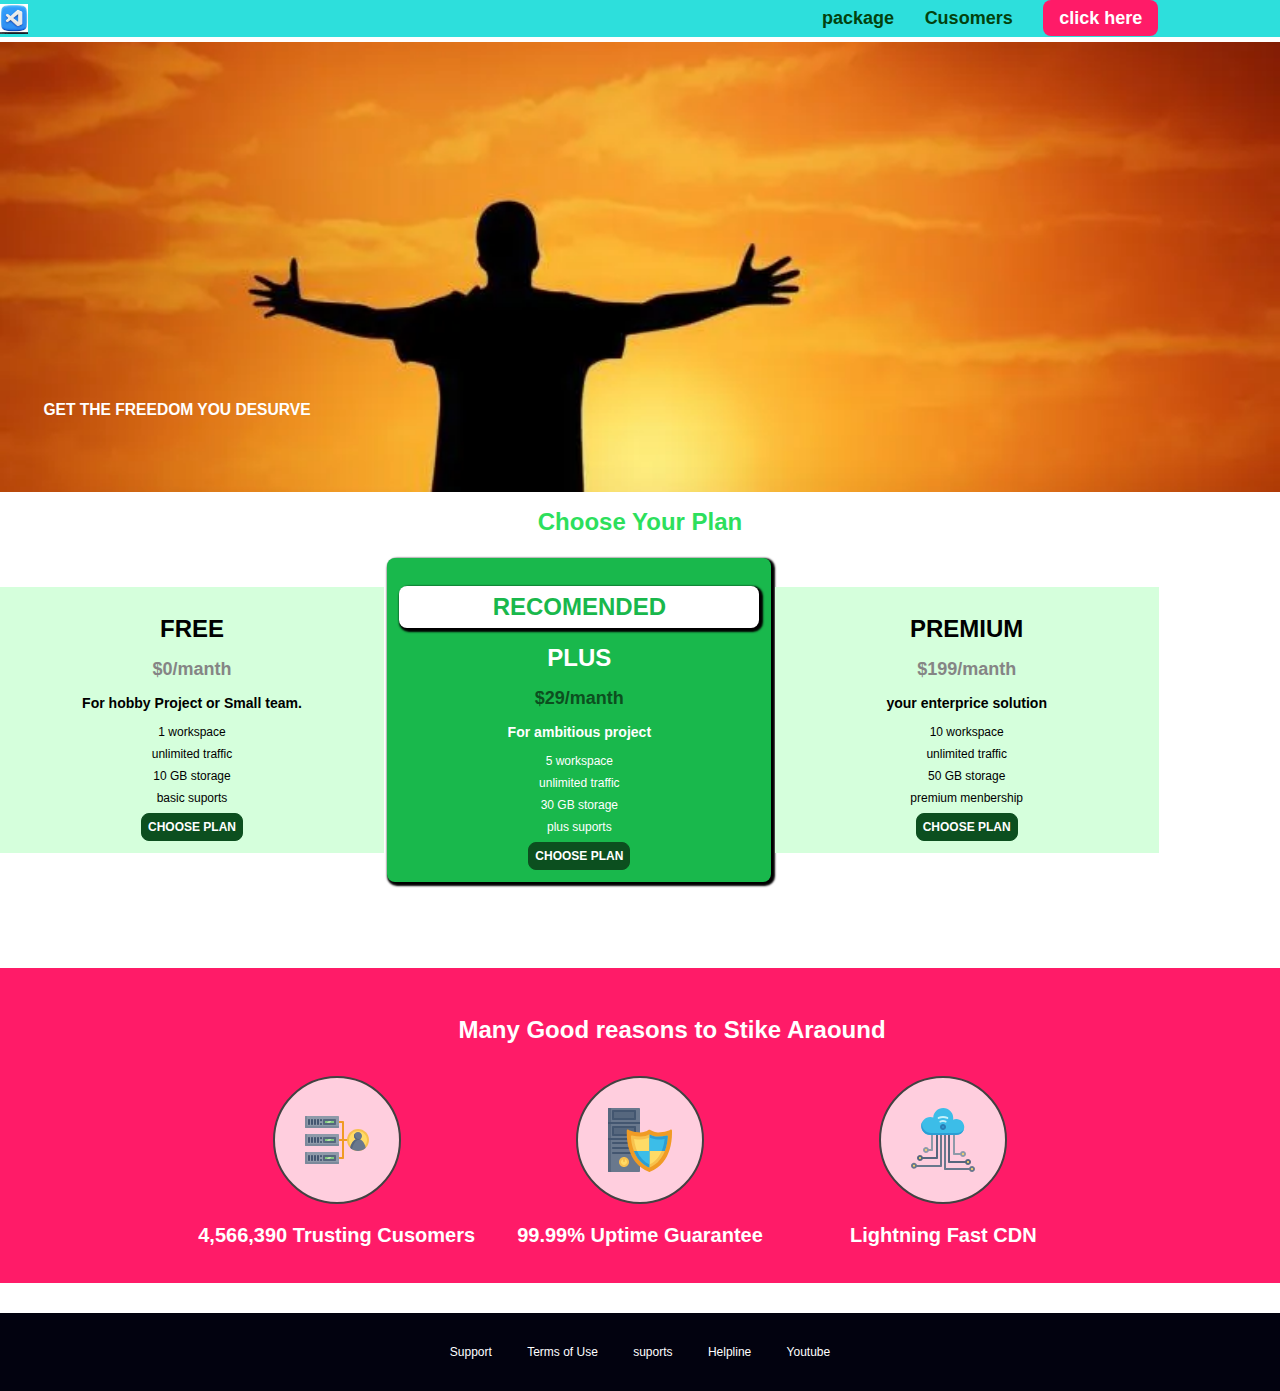
<file: index.html>
<!DOCTYPE html>
<html lang="en">
  <head>
    <meta charset="UTF-8" />
    <meta http-equiv="X-UA-Compatible" content="ie=edge">
    <!--<meta name="viewport" content="width=device-width, initial-scale=1.0" >-->
    <title>New Css file</title>
    <link rel="shortcut icon" href="favicon.ico" type="image/x-icon" />
    <link rel="stylesheet" href="share.css" />
    <link rel="stylesheet" href="code.css" />
    <link rel="preconnect" href="https://fonts.googleapis.com">
<link rel="preconnect" href="https://fonts.gstatic.com" crossorigin>
<link href="https://fonts.googleapis.com/css2?family=Montserrat&family=Roboto&display=swap" rel="stylesheet">
    
  </head>
  <body>

    <div class="backdrop"></div>
    <div class="modal">
      <h1 class="modal__title">Do you want to continue?</h1>
      <div class="modal__actions">
          <a href="start-hosting/index.html" class="modal__action">Yes!</a>
          <button class="modal__action modal__action--negative" type="button">No!</button>
      </div>
  </div>
      </div>
    </div>
    <header class="main-header">
      <div>
        <a href="index.html" class="main-brand">
          <img src="3d icon.jpg" alt="Codeing your a developer company" />
        </a>
      </div>
      <nav class="main-nav">
        <ul class="main-nav_items">
          <li class="main-nav_item">
            <a href="packages/index.html">package</a>
          </li>
          <li class="main-nav_item">
            <a href="Customers/index.html">Cusomers</a>
          </li>
        
          <li class="main-nav_item main-nav_item-cta">
            <a href="start-hosting/index.html"
              >click here</a
            >
          </li>
        </ul>
      </nav>
    </header>
    <main>
      <section id="taitle-id">
        <h1 class="heading-1"><span>GET THE FREEDOM YOU DESURVE</span></h1>
      </section>
      <section>
        <h1 class="plan-taitel">Choose Your Plan</h1>
        <div class="plan-list">
          <article class="plan">
            <h1 class="plan-taitles">FREE</h1>
            <h2 class="plan-price">$0/manth</h2>
            <h3>For hobby Project or Small team.</h3>
            <ul class="plan-features">
              <li>1 workspace</li>
              <li>unlimited traffic</li>
              <li>10 GB storage</li>
              <li>basic suports</li>
            </ul>
            <div>
              <button class="button">CHOOSE PLAN</button>
            </div>
          </article>
          <article class="plan paln-heilight">
            <h1 class="plan-heading">RECOMENDED</h1>
            <h1 class="plan-taitles">PLUS</h1>
            <h2 class="plan-price">$29/manth</h2>
            <h3>For ambitious project</h3>
            <ul class="plan-features">
              <li>5 workspace</li>
              <li>unlimited traffic</li>
              <li>30 GB storage</li>
              <li>plus suports</li>
            </ul>
            <div>
              <button class="button">CHOOSE PLAN</button>
            </div>
          </article>
          <article class="plan">
            <h1 class="plan-taitles">PREMIUM</h1>
            <h2 class="plan-price">$199/manth</h2>
            <h3>your enterprice solution</h3>
            <ul class="plan-features">
              <li>10 workspace</li>
              <li>unlimited traffic</li>
              <li>50 GB storage</li>
              <li>premium menbership</li>
            </ul>
            <div>
              <button class="button">CHOOSE PLAN</button>
            </div>
          </article>
        </div>
      </section>
      <section id="key-features">
        <h1 class="plan-taitel">Many Good reasons to Stike Araound</h1>
        <ul class="key-feature-list">
          <li class="key-feature">
            <div class="key-image">
              <svg viewBox="0 0 512 512">
                <path
                  style="fill: #f09b24"
                  d="M344,248h-32V112c0-4.418-3.582-8-8-8h-40c-4.418,0-8,3.582-8,8s3.582,8,8,8h32v128h-32  c-4.418,0-8,3.582-8,8s3.582,8,8,8h32v128h-32c-4.418,0-8,3.582-8,8s3.582,8,8,8h40c4.418,0,8-3.582,8-8V264h32c4.418,0,8-3.582,8-8  S348.418,248,344,248z"
                />
                <path
                  style="fill: #8e9aa9"
                  d="M264,64H8c-4.418,0-8,3.582-8,8v80c0,4.418,3.582,8,8,8h256c4.418,0,8-3.582,8-8V72  C272,67.582,268.418,64,264,64z"
                />
                <path
                  style="fill: #7c899b"
                  d="M24,144c-4.418,0-8-3.582-8-8V64H8c-4.418,0-8,3.582-8,8v80c0,4.418,3.582,8,8,8h256  c4.418,0,8-3.582,8-8v-8H24z"
                />
                <rect
                  x="152"
                  y="96"
                  style="fill: #b8e3a8"
                  width="88"
                  height="32"
                />
                <g>
                  <polygon
                    style="fill: #7ec97d"
                    points="152,96 152,128 166,128 198,96  "
                  />
                  <polygon
                    style="fill: #7ec97d"
                    points="220,96 188,128 240,128 240,96  "
                  />
                </g>
                <path
                  style="fill: #56677e"
                  d="M240,136h-88c-4.418,0-8-3.582-8-8V96c0-4.418,3.582-8,8-8h88c4.418,0,8,3.582,8,8v32  C248,132.418,244.418,136,240,136z M160,120h72v-16h-72V120z"
                />
                <g>
                  <path
                    style="fill: #435670"
                    d="M32,136c-4.418,0-8-3.582-8-8V96c0-4.418,3.582-8,8-8s8,3.582,8,8v32C40,132.418,36.418,136,32,136z   "
                  />
                  <path
                    style="fill: #435670"
                    d="M56,136c-4.418,0-8-3.582-8-8V96c0-4.418,3.582-8,8-8s8,3.582,8,8v32C64,132.418,60.418,136,56,136z   "
                  />
                  <path
                    style="fill: #435670"
                    d="M80,136c-4.418,0-8-3.582-8-8V96c0-4.418,3.582-8,8-8s8,3.582,8,8v32C88,132.418,84.418,136,80,136z   "
                  />
                  <path
                    style="fill: #435670"
                    d="M104,136c-4.418,0-8-3.582-8-8V96c0-4.418,3.582-8,8-8s8,3.582,8,8v32   C112,132.418,108.418,136,104,136z"
                  />
                  <path
                    style="fill: #435670"
                    d="M128,105c-4.418,0-8-3.582-8-8v-1c0-4.418,3.582-8,8-8s8,3.582,8,8v1   C136,101.418,132.418,105,128,105z"
                  />
                  <path
                    style="fill: #435670"
                    d="M128,136c-4.418,0-8-3.582-8-8v-1c0-4.418,3.582-8,8-8s8,3.582,8,8v1   C136,132.418,132.418,136,128,136z"
                  />
                </g>
                <path
                  style="fill: #8e9aa9"
                  d="M264,208H8c-4.418,0-8,3.582-8,8v80c0,4.418,3.582,8,8,8h256c4.418,0,8-3.582,8-8v-80  C272,211.582,268.418,208,264,208z"
                />
                <path
                  style="fill: #7c899b"
                  d="M24,288c-4.418,0-8-3.582-8-8v-72H8c-4.418,0-8,3.582-8,8v80c0,4.418,3.582,8,8,8h256  c4.418,0,8-3.582,8-8v-8H24z"
                />
                <rect
                  x="152"
                  y="240"
                  style="fill: #b8e3a8"
                  width="88"
                  height="32"
                />
                <g>
                  <polygon
                    style="fill: #7ec97d"
                    points="152,240 152,272 166,272 198,240  "
                  />
                  <polygon
                    style="fill: #7ec97d"
                    points="220,240 188,272 240,272 240,240  "
                  />
                </g>
                <path
                  style="fill: #56677e"
                  d="M240,280h-88c-4.418,0-8-3.582-8-8v-32c0-4.418,3.582-8,8-8h88c4.418,0,8,3.582,8,8v32  C248,276.418,244.418,280,240,280z M160,264h72v-16h-72V264z"
                />
                <g>
                  <path
                    style="fill: #435670"
                    d="M32,280c-4.418,0-8-3.582-8-8v-32c0-4.418,3.582-8,8-8s8,3.582,8,8v32C40,276.418,36.418,280,32,280   z"
                  />
                  <path
                    style="fill: #435670"
                    d="M56,280c-4.418,0-8-3.582-8-8v-32c0-4.418,3.582-8,8-8s8,3.582,8,8v32C64,276.418,60.418,280,56,280   z"
                  />
                  <path
                    style="fill: #435670"
                    d="M80,280c-4.418,0-8-3.582-8-8v-32c0-4.418,3.582-8,8-8s8,3.582,8,8v32C88,276.418,84.418,280,80,280   z"
                  />
                  <path
                    style="fill: #435670"
                    d="M104,280c-4.418,0-8-3.582-8-8v-32c0-4.418,3.582-8,8-8s8,3.582,8,8v32   C112,276.418,108.418,280,104,280z"
                  />
                  <path
                    style="fill: #435670"
                    d="M128,249c-4.418,0-8-3.582-8-8v-1c0-4.418,3.582-8,8-8s8,3.582,8,8v1   C136,245.418,132.418,249,128,249z"
                  />
                  <path
                    style="fill: #435670"
                    d="M128,280c-4.418,0-8-3.582-8-8v-1c0-4.418,3.582-8,8-8s8,3.582,8,8v1   C136,276.418,132.418,280,128,280z"
                  />
                </g>
                <path
                  style="fill: #8e9aa9"
                  d="M264,352H8c-4.418,0-8,3.582-8,8v80c0,4.418,3.582,8,8,8h256c4.418,0,8-3.582,8-8v-80  C272,355.582,268.418,352,264,352z"
                />
                <path
                  style="fill: #7c899b"
                  d="M24,432c-4.418,0-8-3.582-8-8v-72H8c-4.418,0-8,3.582-8,8v80c0,4.418,3.582,8,8,8h256  c4.418,0,8-3.582,8-8v-8H24z"
                />
                <rect
                  x="152"
                  y="384"
                  style="fill: #b8e3a8"
                  width="88"
                  height="32"
                />
                <g>
                  <polygon
                    style="fill: #7ec97d"
                    points="152,384 152,416 166,416 198,384  "
                  />
                  <polygon
                    style="fill: #7ec97d"
                    points="220,384 188,416 240,416 240,384  "
                  />
                </g>
                <path
                  style="fill: #56677e"
                  d="M240,424h-88c-4.418,0-8-3.582-8-8v-32c0-4.418,3.582-8,8-8h88c4.418,0,8,3.582,8,8v32  C248,420.418,244.418,424,240,424z M160,408h72v-16h-72V408z"
                />
                <g>
                  <path
                    style="fill: #435670"
                    d="M32,424c-4.418,0-8-3.582-8-8v-32c0-4.418,3.582-8,8-8s8,3.582,8,8v32C40,420.418,36.418,424,32,424   z"
                  />
                  <path
                    style="fill: #435670"
                    d="M56,424c-4.418,0-8-3.582-8-8v-32c0-4.418,3.582-8,8-8s8,3.582,8,8v32C64,420.418,60.418,424,56,424   z"
                  />
                  <path
                    style="fill: #435670"
                    d="M80,424c-4.418,0-8-3.582-8-8v-32c0-4.418,3.582-8,8-8s8,3.582,8,8v32C88,420.418,84.418,424,80,424   z"
                  />
                  <path
                    style="fill: #435670"
                    d="M104,424c-4.418,0-8-3.582-8-8v-32c0-4.418,3.582-8,8-8s8,3.582,8,8v32   C112,420.418,108.418,424,104,424z"
                  />
                  <path
                    style="fill: #435670"
                    d="M128,393c-4.418,0-8-3.582-8-8v-1c0-4.418,3.582-8,8-8s8,3.582,8,8v1   C136,389.418,132.418,393,128,393z"
                  />
                  <path
                    style="fill: #435670"
                    d="M128,424c-4.418,0-8-3.582-8-8v-1c0-4.418,3.582-8,8-8s8,3.582,8,8v1   C136,420.418,132.418,424,128,424z"
                  />
                </g>
                <path
                  style="fill: #f7c14d"
                  d="M424,168c-48.523,0-88,39.477-88,88s39.477,88,88,88s88-39.477,88-88S472.523,168,424,168z"
                />
                <path
                  style="fill: #ffdb66"
                  d="M424,184c-39.701,0-72,32.299-72,72s32.299,72,72,72s72-32.299,72-72S463.701,184,424,184z"
                />
                <path
                  style="fill: #69788d"
                  d="M484.893,314.16C476.393,274.588,451.922,248,424,248s-52.393,26.588-60.893,66.16  c-0.605,2.82,0.354,5.749,2.511,7.664C381.731,336.124,402.465,344,424,344s42.269-7.876,58.381-22.176  C484.539,319.909,485.498,316.98,484.893,314.16z"
                />
                <path
                  style="fill: #56677e"
                  d="M434.053,249.171C430.768,248.403,427.411,248,424,248c-27.922,0-52.393,26.588-60.893,66.16  c-0.605,2.82,0.354,5.749,2.511,7.664c3.383,3.002,6.979,5.703,10.734,8.125C384.904,286.243,407.373,255.378,434.053,249.171z"
                />
                <path
                  style="fill: #69788d"
                  d="M424,192c-17.645,0-32,14.355-32,32s14.355,32,32,32s32-14.355,32-32S441.645,192,424,192z"
                />
                <path
                  style="fill: #56677e"
                  d="M432,248c-17.645,0-32-14.355-32-32c0-6.783,2.128-13.076,5.742-18.258  C397.444,203.53,392,213.138,392,224c0,17.645,14.355,32,32,32c10.862,0,20.471-5.444,26.258-13.742  C445.076,245.872,438.783,248,432,248z"
                />
              </svg>
            </div>
            <p class="key-feature-paragraph">4,566,390 Trusting Cusomers</p>
          </li>
          <li class="key-feature">
            <div class="key-image">
              <svg viewBox="0 0 512 512">
                <path
                  style="fill: #69788d"
                  d="M248,0H8C3.582,0,0,3.582,0,8v496c0,4.418,3.582,8,8,8h240c4.418,0,8-3.582,8-8V8  C256,3.582,252.418,0,248,0z"
                />
                <path
                  style="fill: #56677e"
                  d="M24,504V8c0-4.418,3.582-8,8-8H8C3.582,0,0,3.582,0,8v496c0,4.418,3.582,8,8,8h24  C27.582,512,24,508.418,24,504z"
                />
                <g>
                  <rect
                    x="0"
                    y="112"
                    style="fill: #435670"
                    width="256"
                    height="16"
                  />
                  <rect
                    x="0"
                    y="240"
                    style="fill: #435670"
                    width="256"
                    height="16"
                  />
                </g>
                <path
                  style="fill: #f7c14d"
                  d="M128,392c-22.056,0-40,17.944-40,40s17.944,40,40,40s40-17.944,40-40S150.056,392,128,392z"
                />
                <path
                  style="fill: #ffdb66"
                  d="M128,408c-13.233,0-24,10.767-24,24s10.767,24,24,24s24-10.767,24-24S141.233,408,128,408z"
                />
                <path
                  style="fill: #f7c14d"
                  d="M128,392c-2.739,0-5.414,0.278-8,0.805V424c0,4.418,3.582,8,8,8c4.418,0,8-3.582,8-8v-31.195  C133.414,392.278,130.739,392,128,392z"
                />
                <g>
                  <path
                    style="fill: #435670"
                    d="M216,288H40c-4.418,0-8-3.582-8-8s3.582-8,8-8h176c4.418,0,8,3.582,8,8S220.418,288,216,288z"
                  />
                  <path
                    style="fill: #435670"
                    d="M216,328H40c-4.418,0-8-3.582-8-8s3.582-8,8-8h176c 4.418,0,8,3.582,8,8S220.418,328,216,328z"
                  />
                  <path
                    style="fill: #435670"
                    d="M216,368H40c-4.418,0-8-3.582-8-8s3.582-8,8-8h176c4.418,0,8,3.582,8,8S220.418,368,216,368z"
                  />
                  <path
                    style="fill: #435670"
                    d="M216,16H40c-4.418,0-8,3.582-8,8v64c0,4.418,3.582,8,8,8h176c4.418,0,8-3.582,8-8V24   C224,19.582,220.418,16,216,16z"
                  />
                </g>
                <rect
                  x="48"
                  y="32"
                  style="fill: #56677e"
                  width="160"
                  height="48"
                />
                <path
                  style="fill: #435670"
                  d="M216,144H40c-4.418,0-8,3.582-8,8v64c0,4.418,3.582,8,8,8h176c4.418,0,8-3.582,8-8v-64  C224,147.582,220.418,144,216,144z"
                />
                <rect
                  x="48"
                  y="160"
                  style="fill: #56677e"
                  width="160"
                  height="48"
                />
                <path
                  style="fill: #f09b24"
                  d="M511.747,180.237c-0.194-6.537-8.107-10.107-13.135-5.894c-5.6,4.693-42.904,21.282-98.514,21.282  c-33.45,0-64.625-20.999-64.929-21.206c-2.9-1.991-6.764-1.85-9.512,0.346c-2.677,2.135-27.201,20.86-63.793,20.86  c-55.607,0-92.914-16.589-98.515-21.282c-5.028-4.211-12.941-0.645-13.135,5.894c-1.634,54.834,4.655,105.941,18.693,151.903  c12.096,39.604,29.759,74.047,52.497,102.373c27.538,34.304,62.743,59.882,104.66,76.045c3.069,1.918,6.757,1.921,9.83,0  c41.917-16.163,77.122-41.741,104.66-76.045c22.738-28.326,40.401-62.77,52.497-102.373  C507.092,286.179,513.381,235.071,511.747,180.237z"
                />
                <path
                  style="fill: #f7c14d"
                  d="M476.21,221.226c-1.953-1.631-4.568-2.235-7.036-1.628c-21.686,5.327-44.926,8.028-69.075,8.028  c-25.926,0-49.633-8.975-64.955-16.504c-2.307-1.134-5.016-1.091-7.284,0.116c-14.059,7.477-36.919,16.388-65.994,16.388  c-24.153,0-47.394-2.701-69.075-8.028c-5.155-1.268-10.221,2.966-9.894,8.261c2.077,33.693,7.668,65.635,16.616,94.935  c22.774,74.565,66.139,126.334,128.888,153.868c2.032,0.891,4.397,0.891,6.43,0c61.777-27.107,104.716-78.876,127.62-153.868  c8.948-29.3,14.539-61.241,16.616-94.935C479.224,225.319,478.163,222.856,476.21,221.226z"
                />
                <path
                  style="fill: #ffdb66"
                  d="M331.609,451.727c-52.604-25.289-89.304-70.987-109.144-135.944  c-6.532-21.39-11.162-44.336-13.82-68.447c17.133,2.852,34.952,4.291,53.22,4.291c29.394,0,53.376-7.793,69.978-15.561  c17.44,7.736,41.656,15.561,68.256,15.561c18.267,0,36.085-1.439,53.219-4.291c-2.659,24.112-7.288,47.06-13.82,68.448  C419.545,381.108,383.27,426.805,331.609,451.727z"
                />
                <g>
                  <path
                    style="fill: #2c9dd4"
                    d="M479.066,227.858c0.157-2.539-0.903-5.002-2.856-6.633s-4.568-2.235-7.036-1.628   c-21.686,5.327-44.926,8.028-69.075,8.028c-25.926,0-49.633-8.975-64.955-16.504c-1.057-0.52-2.2-0.78-3.345-0.806l-0.072,133.351   h123.601c2.556-6.746,4.933-13.702,7.123-20.874C471.398,293.493,476.989,261.552,479.066,227.858z"
                  />
                  <path
                    style="fill: #2c9dd4"
                    d="M206.658,343.667c24.153,63.42,65.028,108.108,121.743,132.995c1.031,0.452,2.147,0.673,3.263,0.666   l0.063-133.661H206.658z"
                  />
                </g>
                <g>
                  <path
                    style="fill: #3cbde8"
                    d="M439.497,315.783c6.532-21.389,11.161-44.336,13.82-68.448c-17.134,2.852-34.952,4.291-53.219,4.291   c-26.6,0-50.815-7.824-68.256-15.561l-0.116,107.601h97.758C433.179,334.807,436.524,325.518,439.497,315.783z"
                  />
                  <path
                    style="fill: #3cbde8"
                    d="M232.523,343.667c21.144,50.298,54.363,86.56,99.087,108.06l0.117-108.06H232.523z"
                  />
                </g>
              </svg>
            </div>
            <p class="key-feature-paragraph">99.99% Uptime Guarantee</p>
          </li>
          <li class="key-feature">
            <div class="key-image">
              <svg viewBox="0 0 512 512">
                <path
                  style="fill: #8e9aa9"
                  d="M168,200c-4.418,0-8,3.582-8,8v120h-17.376c-3.302-9.311-12.194-16-22.624-16  c-13.234,0-24,10.767-24,24s10.766,24,24,24c10.429,0,19.321-6.689,22.624-16H168c4.418,0,8-3.582,8-8V208  C176,203.582,172.418,200,168,200z"
                />
                <path
                  style="fill: #ffdb66"
                  d="M120,328c-4.411,0-8,3.589-8,8s3.589,8,8,8s8-3.589,8-8S124.411,328,120,328z"
                />
                <path
                  style="fill: #56677e"
                  d="M208,200c-4.418,0-8,3.582-8,8v184H94.624C91.322,382.689,82.43,376,72,376  c-13.234,0-24,10.767-24,24s10.766,24,24,24c10.429,0,19.321-6.689,22.624-16H208c4.418,0,8-3.582,8-8V208  C216,203.582,212.418,200,208,200z"
                />
                <path
                  style="fill: #ffdb66"
                  d="M72,392c-4.411,0-8,3.589-8,8s3.589,8,8,8s8-3.589,8-8S76.411,392,72,392z"
                />
                <path
                  style="fill: #69788d"
                  d="M240,208c-4.418,0-8,3.582-8,8v239H47.24c-2.671-10.34-12.078-18-23.24-18c-13.234,0-24,10.767-24,24  s10.766,24,24,24c9.666,0,18.009-5.747,21.809-14H240c4.418,0,8-3.582,8-8V216C248,211.582,244.418,208,240,208z"
                />
                <path
                  style="fill: #ffdb66"
                  d="M24,453c-4.411,0-8,3.589-8,8s3.589,8,8,8s8-3.589,8-8S28.411,453,24,453z"
                />
                <path
                  style="fill: #69788d"
                  d="M488,464c-10.429,0-19.321,6.689-22.624,16H280V208c0-4.418-3.582-8-8-8s-8,3.582-8,8v280  c0,4.418,3.582,8,8,8h193.376c3.302,9.311,12.194,16,22.624,16c13.234,0,24-10.767,24-24S501.234,464,488,464z"
                />
                <path
                  style="fill: #ffdb66"
                  d="M488,480c-4.411,0-8,3.589-8,8s3.589,8,8,8s8-3.589,8-8S492.411,480,488,480z"
                />
                <path
                  style="fill: #56677e"
                  d="M456,408c-10.429,0-19.321,6.689-22.624,16H312V208c0-4.418-3.582-8-8-8s-8,3.582-8,8v224  c0,4.418,3.582,8,8,8h129.376c3.302,9.311,12.194,16,22.624,16c13.234,0,24-10.767,24-24S469.234,408,456,408z"
                />
                <path
                  style="fill: #ffdb66"
                  d="M456,424c-4.411,0-8,3.589-8,8s3.589,8,8,8s8-3.589,8-8S460.411,424,456,424z"
                />
                <path
                  style="fill: #8e9aa9"
                  d="M416,344c-10.429,0-19.321,6.689-22.624,16H352V208c0-4.418-3.582-8-8-8s-8,3.582-8,8v160  c0,4.418,3.582,8,8,8h49.376c3.302,9.311,12.194,16,22.624,16c13.234,0,24-10.767,24-24S429.234,344,416,344z"
                />
                <path
                  style="fill: #ffdb66"
                  d="M416,360c-4.411,0-8,3.589-8,8s3.589,8,8,8s8-3.589,8-8S420.411,360,416,360z"
                />
                <path
                  style="fill: #3cbde8"
                  d="M362,88c-8.741,0-17.231,1.751-25.06,5.085C337.646,88.797,338,84.43,338,80  c0-44.112-35.888-80-80-80c-42.823,0-77.895,33.816-79.909,76.149C170.393,73.415,162.244,72,154,72c-39.701,0-72,32.299-72,72  s32.299,72,72,72h208c35.29,0,64-28.71,64-64S397.29,88,362,88z"
                />
                <path
                  style="fill: #2c9dd4"
                  d="M368,200H160c-39.701,0-72-32.299-72-72c0-5.863,0.721-11.559,2.05-17.019  C84.918,120.88,82,132.102,82,144c0,39.701,32.299,72,72,72h208c30.389,0,55.88-21.296,62.379-49.743  C413.565,186.327,392.352,200,368,200z"
                />
                <path
                  style="fill: #2a7db5"
                  d="M256,128c-13.234,0-24,10.767-24,24s10.766,24,24,24c13.233,0,24-10.767,24-24S269.233,128,256,128z"
                />
                <path
                  style="fill: #2c9dd4"
                  d="M256,144c-4.411,0-8,3.589-8,8s3.589,8,8,8c4.411,0,8-3.589,8-8S260.411,144,256,144z"
                />
                <g>
                  <path
                    style="fill: #c5f1fa"
                    d="M221.755,87.695c-2.994,0-5.864-1.688-7.233-4.572c-1.894-3.991-0.194-8.763,3.798-10.657   C230.157,66.849,242.834,64,256,64c13.166,0,25.844,2.849,37.68,8.466c3.992,1.895,5.692,6.666,3.798,10.657   s-6.666,5.692-10.657,3.798C277.144,82.328,266.774,80,256,80c-10.774,0-21.144,2.328-30.821,6.921   C224.072,87.446,222.904,87.695,221.755,87.695z"
                  />
                  <path
                    style="fill: #c5f1fa"
                    d="M276.545,116.618c-1.148,0-2.316-0.249-3.424-0.774C267.745,113.293,261.985,112,256,112   c-5.985,0-11.745,1.293-17.121,3.844c-3.991,1.895-8.763,0.192-10.657-3.798c-1.894-3.992-0.193-8.764,3.798-10.657   C239.557,97.813,247.625,96,256,96c8.376,0,16.444,1.813,23.98,5.389c3.991,1.894,5.692,6.665,3.798,10.657   C282.41,114.93,279.539,116.618,276.545,116.618z"
                  />
                </g>
              </svg>
            </div>
            <p class="key-feature-paragraph">Lightning Fast CDN</p>
          </li>
        </ul>
      </section>
    </main>
    <footer class="main-footer">
      <nav>
        <ul class="footer-links">
          <li class="footer-link">
            <a href="">Support</a>
          </li>
          <li class="footer-link">
            <a href="">Terms of Use</a>
          </li>
          <li class="footer-link"><a href="">suports</a></li>
          <li class="footer-link">
            <a href="https://www.google.com/">Helpline</a>
          </li>
          <li class="footer-link">
            <a href="https://www.youtube.com/">Youtube</a>
          </li>
        </ul>
      
    </footer>
  </body>
</html>
</file>
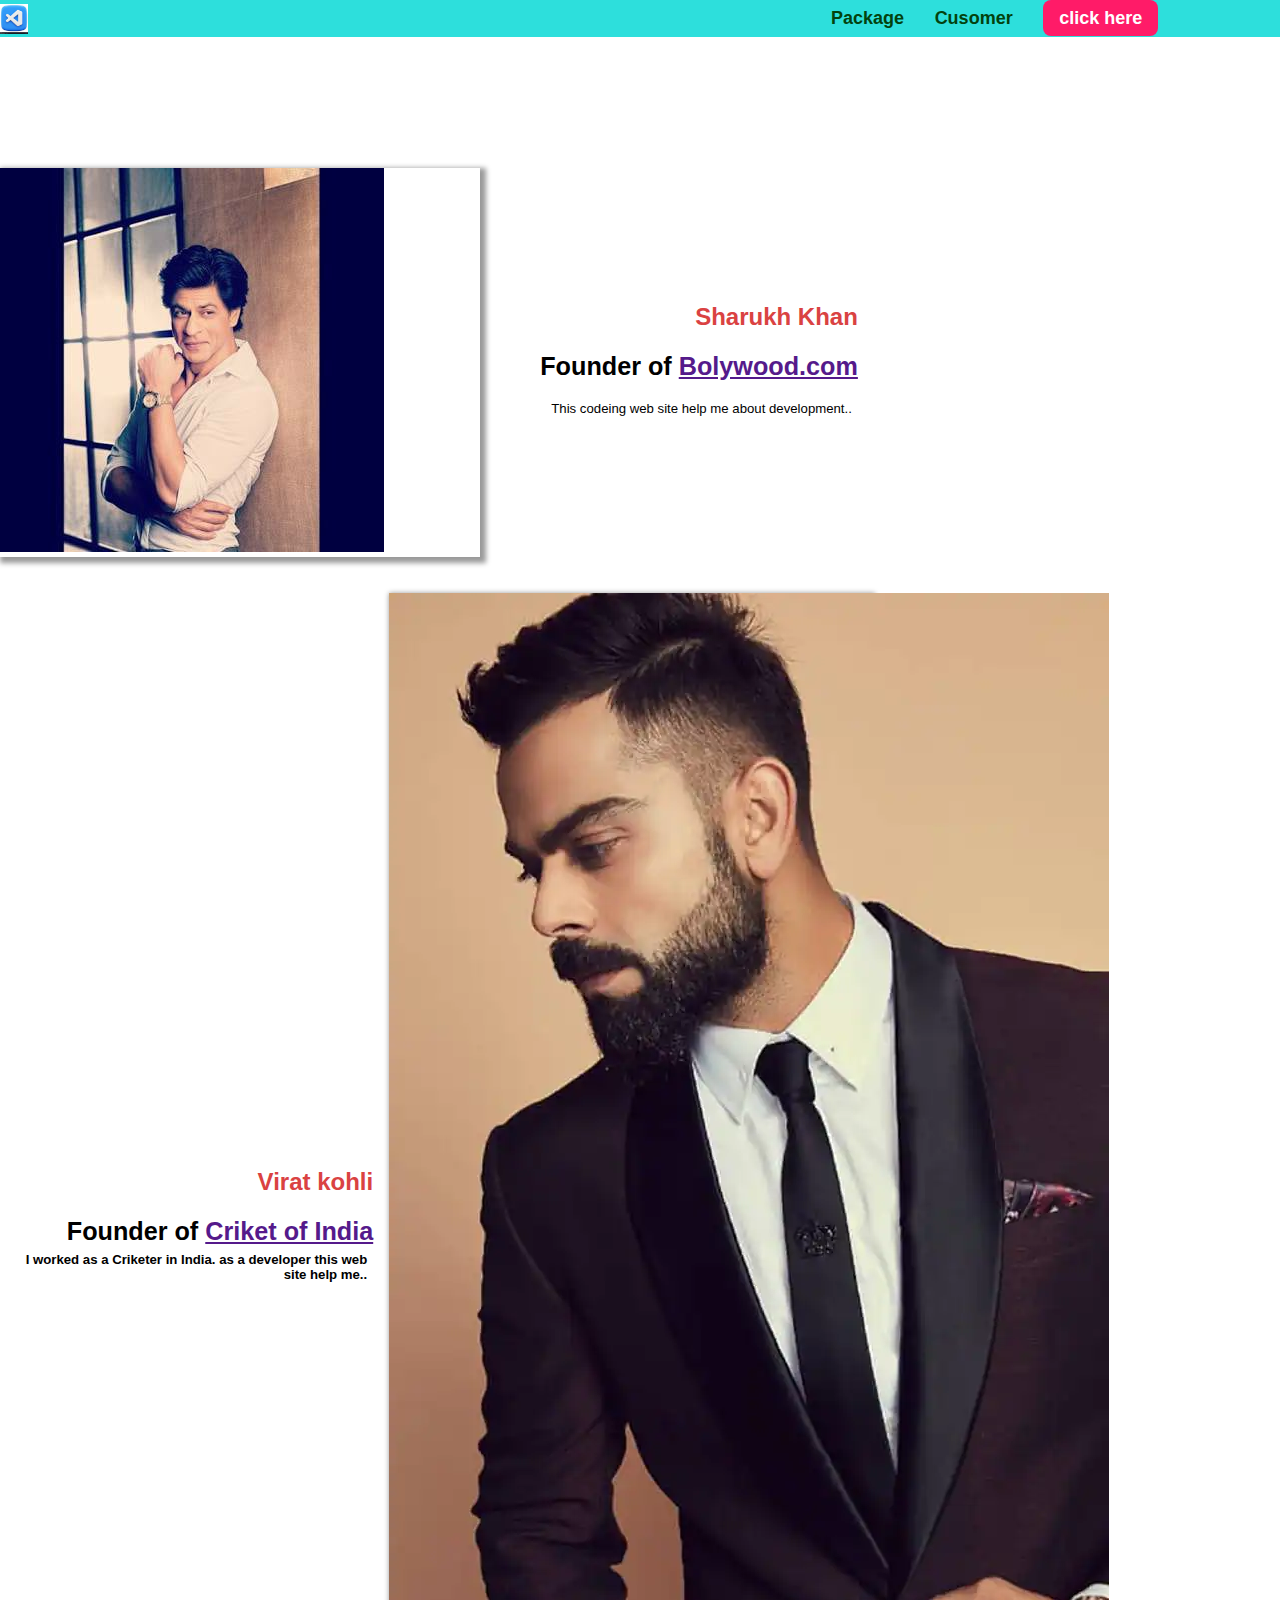
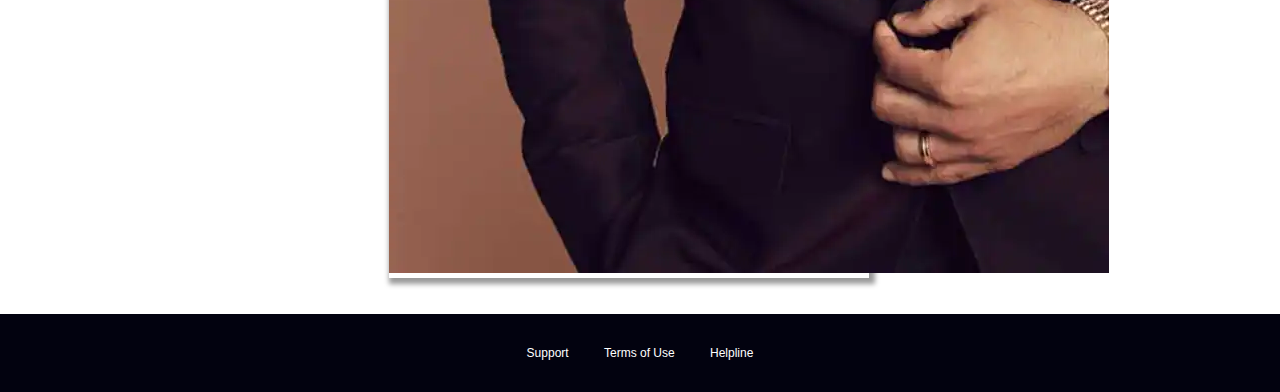
<file: Customers/index.html>
<!DOCTYPE html>
<html lang="en">
  <head>
    <meta charset="UTF-8" />
    <meta name="viewport" content="width=device-width, initial-scale=1.0" />
    <title>Customers</title>
    <link rel="shortcut icon" href="../favicon.ico" type="image/x-icon" />
    <link rel="stylesheet" href="../share.css" />
    <link rel="stylesheet" href="Customers.css" />
    <link rel="preconnect" href="https://fonts.googleapis.com" />
    <link rel="preconnect" href="https://fonts.gstatic.com" crossorigin />
    <link
      href="https://fonts.googleapis.com/css2?family=Montserrat&family=Roboto&display=swap"
      rel="stylesheet"
    />
  </head>
  <body>
    <div class="backdrop"></div>
    <header class="main-header">
      <div>
        <a href="../index.html" class="main-brand">
          <img src="../3d icon.jpg" alt="Codeing your a developer company" />
        </a>
      </div>
      <nav class="main-nav">
        <ul class="main-nav_items">
          <li class="main-nav_item">
            <a href="../index.html">Package</a>
          </li>
          <li class="main-nav_item">
            <a href="../packages/index.html">Cusomer</a>
          </li>
          <li class="main-nav_item main-nav_item-cta">
            <a href="https://www.google.com/?hl=en-US&authuser=1">click here</a>
          </li>
        </ul>
      </nav>
    </header>
    <main>
      <div>
        <div class="testimonial" id="customer-1">
          <div class="testimonial__image-container">
            <img src="../cus.jpg" alt="srk" class="testimonial__image" />
          </div>
          <div class="testimonial__info">
            <h1 class="testimonial__name">Sharukh Khan</h1>
            <h2 class="testimonial__subtitle">
              Founder of
              <a href="">Bolywood.com</a>
            </h2>
            <p class="testimonial__text">
              This codeing web site help me about development..
            </p>
          </div>
        </div>
        <div class="testimonial" id="customer-2">
          <div class="testimonial__info">
            <h1 class="testimonial__name">Virat kohli</h1>
            <h2 class="testimonial__subtitle">
              Founder of <a href="">Criket of India</a>
              <p class="testimonial__text">
                I worked as a Criketer in India. as a developer this web site
                help me..
              </p>
            </h2>
          </div>
          <div class="testimonial__image-container image2">
            <img src="../virat.webp" alt="virat" clas s="testimonial__image" />
          </div>
        </div>
      </div>
    </main>
    <footer class="main-footer">
      <nav>
        <ul class="footer-links">
          <li class="footer-link">
            <a href="">Support</a>
          </li>
          <li class="footer-link">
            <a href="">Terms of Use</a>
          </li>
          <li class="footer-link">
            <a href="https://www.google.com/">Helpline</a>
          </li>
        </ul>
      </nav>
    </footer>
  </body>
</html>
</file>
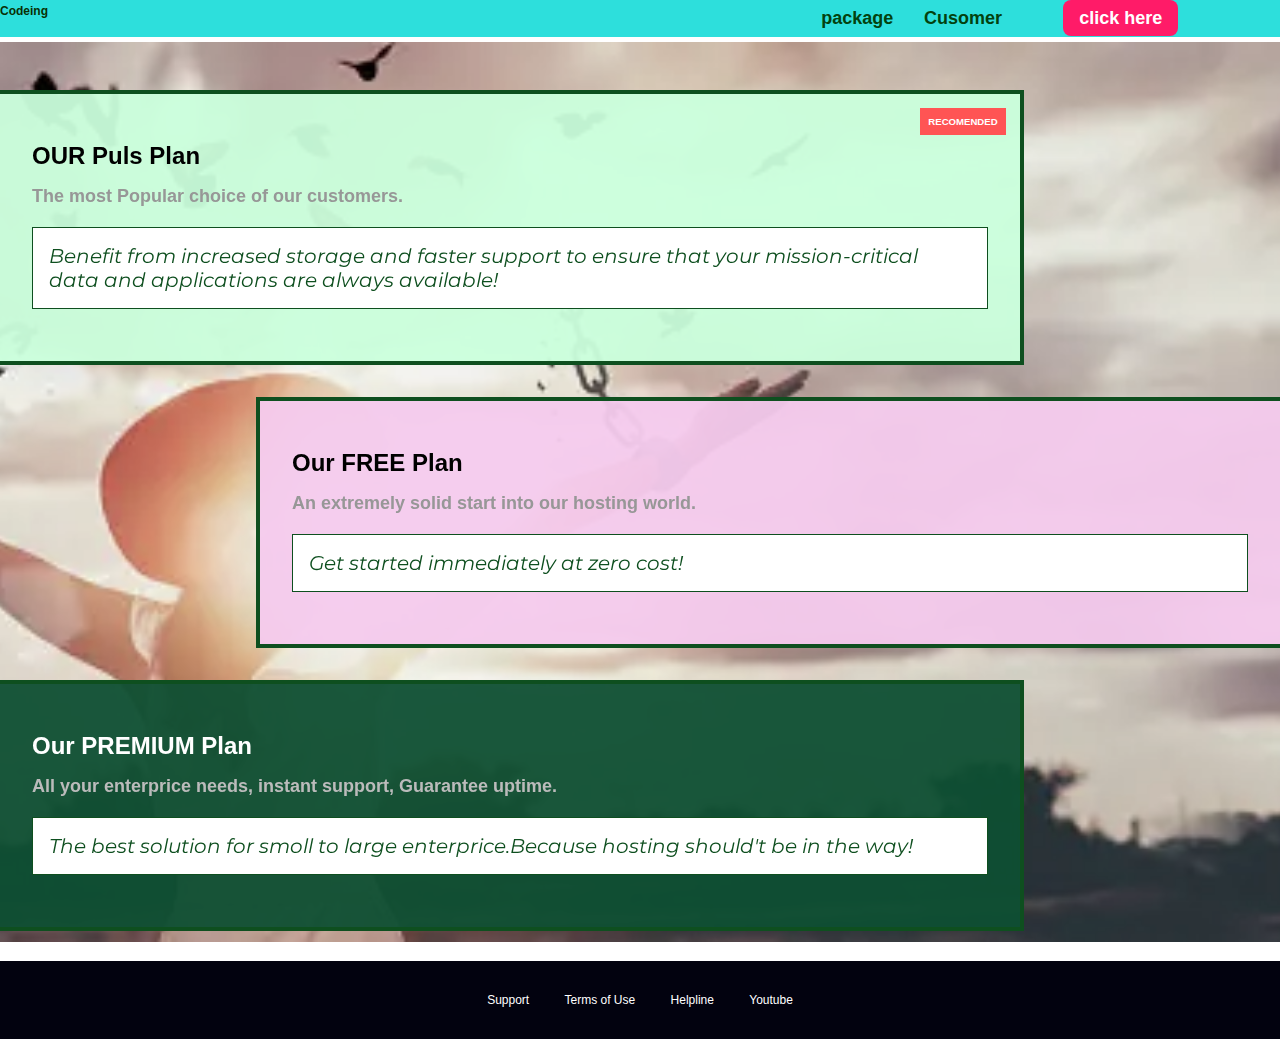
<file: packages/index.html>
<!DOCTYPE html>
<html lang="en">
  <head>
    <meta charset="UTF-8" />
    <meta name="viewport" content="width=device-width, initial-scale=1.0" />
    <title>New Css file</title>
    <link rel="shortcut icon" href="../favicon.ico" type="image/x-icon" />
    <link rel="stylesheet" href="../share.css" />
    <link rel="stylesheet" href="paxkages.css" />
    <link rel="preconnect" href="https://fonts.googleapis.com" />
    <link rel="preconnect" href="https://fonts.gstatic.com" crossorigin />
    <link
      href="https://fonts.googleapis.com/css2?family=Montserrat&family=Roboto&display=swap"
      rel="stylesheet"
    />
  </head>
  <body>
    <div class="backdrop"></div>
    <div class="background"></div>
    <header class="main-header">
      <div>
        <a href="../index.html" class="main-brand"> Codeing </a>
      </div>
      <nav class="main-nav">
        <ul class="main-nav_items">
          <li class="main-nav_item"><a href="../index.html">package</a></li>
          <li class="main-nav_item">
            <a href="../Customers/index.html">Cusomer</a>
          </li>
          <li class="main-nav_item"></li>
          <li class="main-nav_item main-nav_item-cta">
            <a href="https://www.google.com/?hl=en-US&authuser=1"
              >click here
            </a>
          </li>
        </ul>
      </nav>
    </header>
    <main>
      <section class="package" id="Puls">
        <a href="#">
          <h1 class="package-title">OUR Puls Plan</h1>
          <h2 class="package-badge">RECOMENDED</h2>
          <h2 class="package-subtitle">
            The most Popular choice of our customers.
          </h2>
          <p class="package-info">
            Benefit from increased storage and faster support to ensure that
            your mission-critical data and applications are always available!
          </p>
        </a>
      </section>
      <section class="package" id="free">
        <a href="#">
          <h1 class="package-title">Our FREE Plan</h1>
          <h2 class="package-subtitle">
            An extremely solid start into our hosting world.
          </h2>
          <p class="package-info">Get started immediately at zero cost!</p>
        </a>
      </section>
      <div class="clearfix"></div>
      <section class="package" id="premium">
        <a href="#">
          <h1 class="package-title">Our PREMIUM Plan</h1>
          <h2 class="package-subtitle">
            All your enterprice needs, instant support, Guarantee uptime.
          </h2>
          <p class="package-info">
            The best solution for smoll to large enterprice.Because hosting
            should't be in the way!
          </p>
        </a>
      </section>
    </main>

    <footer class="main-footer">
      <nav>
        <ul class="footer-links">
          <li class="footer-link">
            <a href="">Support</a>
          </li>
          <li class="footer-link">
            <a href="">Terms of Use</a>
          </li>
          <li class="footer-link">
            <a href="https://www.google.com/">Helpline</a>
          </li>
          <li class="footer-link">
            <a href="https://www.youtube.com/">Youtube</a>
          </li>
        </ul>
      </nav>
    </footer>
  </body>
</html>
</file>
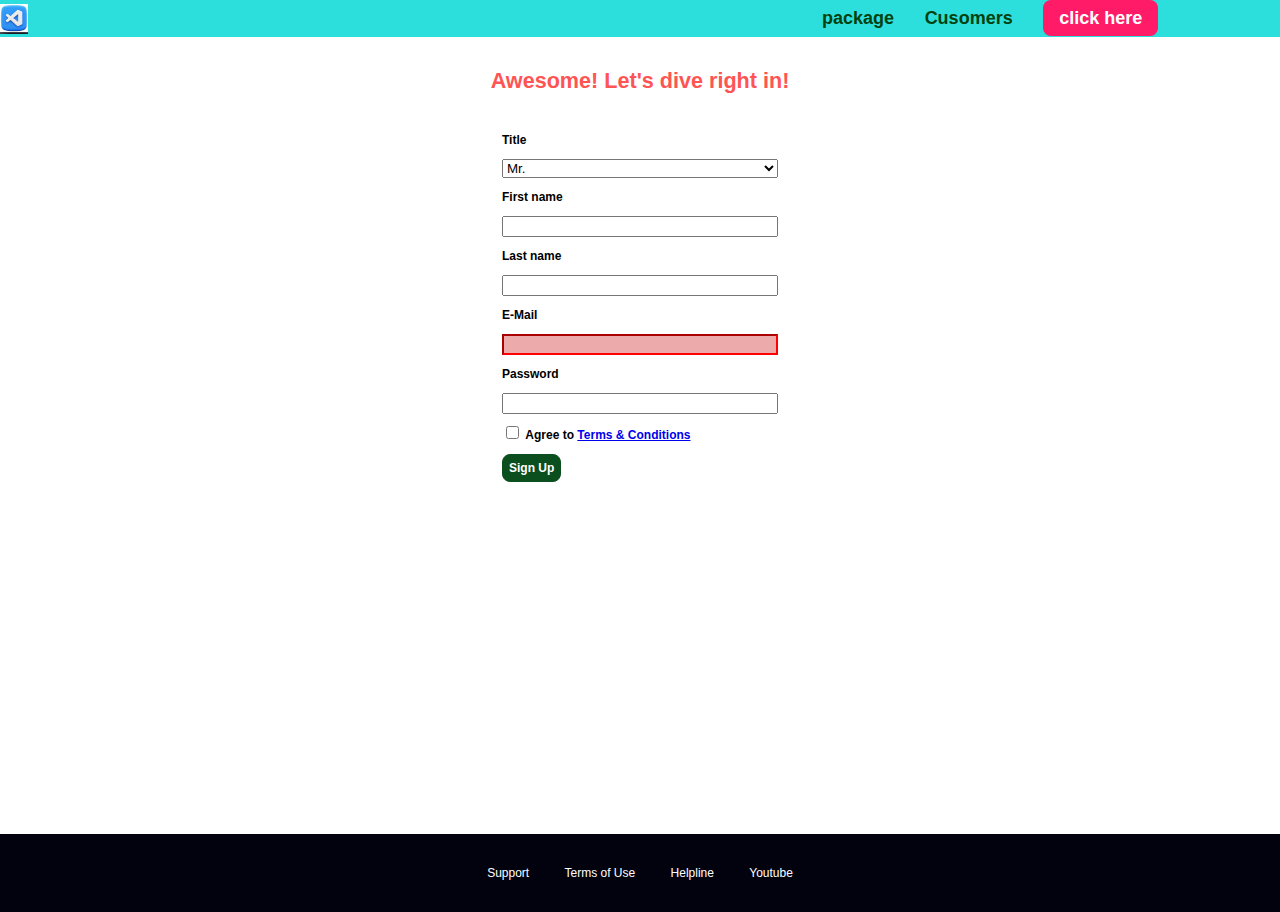
<file: start-hosting/index.html>
<!DOCTYPE html>
<html lang="en">
  <head>
    <meta charset="UTF-8" />
    <meta name="viewport" content="width=device-width, initial-scale=1.0" />
    <meta http-equiv="X-UA-Compatible" content="ie=edge" />
    <title>uHost Signup</title>
    <link rel="shortcut icon" href="../favicon.png" />
    <link
      href="https://fonts.googleapis.com/css?family=Anton|Montserrat:400,700"
      rel="stylesheet"
    />
    <link rel="stylesheet" href="../share.css" />
    <link rel="stylesheet" href="start-hosting.css" />
  </head>

  <body>
    <header class="main-header">
      <div>
        <a href="index.html" class="main-brand">
          <img src="../3d icon.jpg" alt="Codeing your a developer company" />
        </a>
      </div>
      <nav class="main-nav">
        <ul class="main-nav_items">
          <li class="main-nav_item">
            <a href="../packages/index.html">package</a>
          </li>
          <li class="main-nav_item">
            <a href="Customers/index.html">Cusomers</a>
          </li>

          <li class="main-nav_item main-nav_item-cta">
            <a href="../index.html">click here</a>
          </li>
        </ul>
      </nav>
    </header>
    <main class="signup-page">
      <h1 class="signup-title">Awesome! Let's dive right in!</h1>
      <form action="index.html" class="signup-form">
        <label for="title">Title</label>
        <select id="title">
          <option value="mr">Mr.</option>
          <option value="ms">Ms.</option>
        </select>
        <label for="first-name">First name</label>
        <input type="text" id="first-name" />
        <label for="last-name">Last name</label>
        <input type="text" id="last-name" />
        <label for="email">E-Mail</label>
        <input type="email" id="email" class="invalid" />
        <label for="password">Password</label>
        <input type="password" id="password" />
        <input type="checkbox" id="agree-terms" />
        <label for="agree-terms"
          >Agree to
          <a href="#">Terms &amp; Conditions</a>
        </label>
        <button type="submit" class="button">Sign Up</button>
      </form>
    </main>
    <footer class="main-footer">
      <nav>
        <ul class="footer-links">
          <li class="footer-link">
            <a href="">Support</a>
          </li>
          <li class="footer-link">
            <a href="">Terms of Use</a>
          </li>
          <li class="footer-link">
            <a href="https://www.google.com/">Helpline</a>
          </li>
          <li class="footer-link">
            <a href="https://www.youtube.com/">Youtube</a>
          </li>
        </ul>
      </nav>
    </footer>
    <script src="../share.js"></script>
  </body>
</html>
</file>
<file: share.css>
* {
  box-sizing: border-box;
}

body {
  font-family: "sans-serif", "Arial", Helvetica, sans-serif;
  margin: 0;
}
html {
  font-size: 75%;
}
main {
  min-height: calc(100vh - 3.5rem - 8rem);
  margin-top: 3.5rem;
}
.backdrop {
  position: fixed;
  display: none;
  top: 0;
  left: 0;
  z-index: 100;
  width: 100%;
  height: 100vh;
  background: rgba(0, 0, 0, 0.5);
}
.main-header {
  width: 100%;
  position: fixed;
  background-color: #2ddfdc;
  top: 0;
  left: 0;
  z-index: 0;
}
.main-header > div {
  display: inline-block;
  vertical-align: middle;
}
.main-brand {
  color: #093004;
  text-decoration: none;
  font-weight: bold;

  height: 2.5rem;
  display: inline-block;
  vertical-align: middle;
}
.main-brand img {
  height: 100%;
  /* margin-left: 20px; */
}
.main-nav {
  display: inline-block;
  text-align: right;
  width: calc(100% - 130px);
  vertical-align: middle;
  font-size: 0.2rem;
}
.main-nav_items {
  margin: 5px;
  padding: 3px;
  list-style: none;
}

.main-nav_item {
  display: inline-block;
  color: blue;
  font-size: 18px;
  margin: 0 15px;
  text-decoration: none;
}
.main-nav_item a {
  text-decoration: none;
  color: #03420e;
  font-weight: bold;
  padding: 3px 0;
}
.main-nav_item a:hover,
.main-nav_item a:active {
  color: white;
  border-bottom: 5px solid white;
}

.main-nav_item-cta a {
  color: white;
  background-color: #ff1b68;
  padding: 8px 16px;
  border-radius: 8px;
}
.main-nav_item-cta a:hover,
.main-nav_item-cta a:active {
  color: #ff1b68;
  background-color: white;
  border: none;
}

.main-footer {
  background: rgb(2, 2, 15);
  padding: 32px;
  margin-top: 30px;
}
.footer-links {
  list-style: none;
  margin: 0;
  padding: 0;
  text-align: center;
}
.footer-link {
  display: inline-block;
  margin: 0 16px;
}
.footer-link a {
  color: white;
  text-decoration: none;
}
.footer-link a:hover,
.footer-link a:active {
  color: #ccc;
}

.button {
  background: #0c4f1f;
  color: white;
  font: inherit;
  border: 1.5px solid #0c4f1f;
  padding: 0.5rem;
  border-radius: 8px;
  font-weight: bolder;
  cursor: pointer;
}
.button:hover,
.button:active {
  background: white;
  color: #0c4f1f;
}
.button:focus {
  outline: none;
}
.button[disabled] {
  cursor: not-allowed;
  border: #a1a1a1;
  background: #ccc;
  color: #a1a1a1;
}
</file>
<file: code.css>
a:hover {
  color: white;
}
/* header */

.border {
  border: solid 3px black;
}
a.active {
  color: blue;
}
#taitle-id {
  background: linear-gradient(to top, rgba(80, 68, 18, 0) 10%, transparent),
    url(freedom.png) left 10% bottom 10% / cover no-repeat border-box, #ff1b68;
  /* background-image: url("freedom.png"); 
  background-size: cover;
  background-position: left 10% bottom 20%;
  background-repeat: no-repeat;
  background-origin: border-box;
  background-clip: border-box;
  /* background-attachment: fixed; */
  /* background-image: linear-gradient(red, blue);
  background-image: radial-gradient(
    ellipse -corner at 20% 50%,
    red,
    blue,
    green
  /* ); */
  width: auto;
  height: 44vh;
  margin-top: 2rem;
  /* border: 5px dashed red; */
  position: relative;
}
.heading-1 {
  color: white;
  font-family: Arial, Helvetica, sans-serif;
  position: absolute;
  bottom: 5%;
  left: 3%;
  font-size: 0.7rem;
}

@media (min-width: 40rem) and (min-height: 40rem) {
  .heading-1 {
    font-size: 2rem;
  }
  #taitle-id {
    height: 40vh;
    background-position: 50% 25%;
  }
}
@media (min-width: 60rem) {
  .heading-1 {
    font-size: 5rem;
  }
  #taitle-id {
    height: 50vh;
    background-position: 50% 25%;
  }
}
span {
  padding: 5px;
  font-size: 1.3rem;
  font-weight: bolder;
}

.plan {
  background: #d5ffdc;
  text-align: center;
  padding: 1rem;
  margin: 0.5rem 0;
  width: 100%;
}
@media (min-width: 200rem), (orientation: landscape) {
  .plan-taitel {
    width: 100%;
    color: #2ddf5c;
    text-align: center;
  }
}
.plan-price {
  color: #858585;
}
.plan-taitels {
  color: #0c4f1f;
}
.paln-heilight .plan-taitels {
  color: white;
}
.paln-heilight .plan-price {
  color: #0c4f1f;
}
.plan-heading {
  background: white;
  color: #19b84c;
  padding: 7px;
  box-shadow: 2px 2px 2px 2px rgb(0, 0, 0);
  border-radius: 8px;
}
.paln-heilight {
  background: #19b84c;
  color: white;
  box-shadow: 2px 2px 2px 2px rgb(0, 0, 0);
  border-radius: 8px;
}

.plan-features {
  list-style: none;
  margin: 0;
  padding: 0;
}
.plan-features li {
  margin: 8px 0;
}
@media (min-width: 40rem) {
  .plan {
    display: inline-block;
    width: 30%;
    vertical-align: middle;
  }
}
/* key section */

#key-features .plan-taitel {
  color: white;
  margin: 32px;
}
#key-features {
  background-color: #ff1b68;
  margin-top: 80px;
  padding: 16px;
}
.key-feature-list {
  list-style: none;
  margin: 0;
  padding: 0;
  text-align: center;
}
.key-feature {
  /*display: inline-block;*/
  /*width: 30%;*/
  vertical-align: top;
}
.key-image {
  background: #ffcede;
  width: 128px;
  height: 128px;
  border: 2px solid #424242;
  border-radius: 50%;
  margin: auto;
  padding: 30px;
}
.key-feature-paragraph {
  text-align: center;
  font-weight: bold;
  color: white;
  font-size: 20px;
  vertical-align: top;
}
@media (min-width: 40rem) {
  .key-feature {
    display: inline-block;
    width: 30%;
    max-width: 25rem;
    vertical-align: top;
  }
}
/**footer **/

/*h1 tag*/

.modal {
  position: fixed;
  display: none;
  z-index: 200;
  top: 20%;
  left: 30%;
  width: 40%;
  background: white;
  padding: 1rem;
  border: 1px solid #ccc;
  box-shadow: 1px 1px 1px rgba(0, 0, 0, 0.5);
}

.modal__title {
  text-align: center;
  margin: 0 0 1rem 0;
}

.modal__actions {
  text-align: center;
}

.modal__action {
  border: 1px solid #0e4f1f;
  background: #0e4f1f;
  text-decoration: none;
  color: white;
  font: inherit;
  padding: 0.5rem 1rem;
  cursor: pointer;
}

.modal__action:hover,
.modal__action:active {
  background: #2ddf5c;
  border-color: #2ddf5c;
}

.modal__action--negative {
  background: red;
  border-color: red;
}

.modal__action--negative:hover,
.modal__action--negative:active {
  background: #ff5454;
  border-color: #ff5454;
}
</file>
<file: Customers/Customers.css>
main {
  padding-top: 2.5rem;
}

.testimonial {
  font-size: 1.4rem;
  /* margin: 48px 0; */
}
/* .testimonial__list { 
  width: 80%;
  margin: auto;
}*/
.testimonial:first-of-type {
  margin-top: 96px;
}
.testimonial__image-container {
  width: 65%;
  max-width: 40rem;

  /* display: inline-block; */
  /* vertical-align: middle; */
  box-shadow: 3px 3px 5px 3px rgba(0, 0, 0, 0.4);
}
.tesimonial__image {
  width: 100%;
  vertical-align: top;
}
.testimonial__info {
  text-align: right;
  padding: 0.9rem;
  /* display: inline-block; */
  /* vertical-align: middle; */
  /* width: 30%; */
}
#customer-2 .testmonial {
  text-align: right;
}
#customer-2 .testmonial__info {
  text-align: left;
}
.testimonial__name {
  margin: 0;
  font-size: 2rem;
  color: rgb(218, 66, 66);
}
.testimonial__text {
  font-size: 1.1rem;
  margin: 0.5rem;
}
.testmonial__subtitle {
  margin: 0;
  font-size: 1.1rem;
  color: #ccc;
}
.testmonial__subtitle a {
  color: inherit;
  text-decoration: none;
}
.testmonial__subtitle a:hover,
.testmonial__subtitle a:active {
  color: #7a7a7a;
}
@media (min-width: 40rem) {
  .testimonial {
    margin: 3rem auto;
    max-width: 1500px;
  }
  .testimonial__image-container {
    display: inline-block;
    vertical-align: middle;
    width: 66%;
  }
  .testimonial__image-container {
    display: inline-block;
    vertical-align: middle;
  }
  .testimonial__info {
    display: inline-block;
    vertical-align: middle;
    width: 30%;
  }
}
</file>
<file: packages/paxkages.css>
@font-face {
  font-family: "roboto";
  src: url("Roboto-Regular.ttf");
}
@font-face {
  font-family: "roboto";
  src: url("Roboto-Bold.ttf");
  font-weight: 700;
}
main {
  padding-top: 32px;
}
.background {
  background: url(..//istockphoto-1467920861-170667a.webp) center/cover;
  filter: grayscale(40%);
  height: 100%;
  width: 100%;
  position: fixed;
  background-repeat: no-repeat;
  background-size: cover;
  z-index: -1;
}
.package {
  width: 80%;
  margin: 16px 0;
  border: 4px solid #0e4f1f;
  border-left: none;
  position: relative;
}
.package a {
  text-decoration: none;
  color: inherit;
  display: block;
  padding: 32px;
}
.package-badge {
  position: absolute;
  top: 0;
  right: 0;
  margin: 1.2rem;
  font-size: 0.8rem;
  color: white;
  background: #ff5454;
  padding: 8px;
}
.package:hover,
.package:active {
  box-shadow: 2px 2px 4px rgba(0, 0, 0, 0.5);
  border-color: #ff5454 !important;
}

.package-subtitle {
  color: #979797;
}
.package-info {
  padding: 16px;
  border: 1px solid #0e4f1f;
  font-size: 20px;
  color: #0e4f1f;
  background: white;
  font-family: "Montserrat", sans-serif;
  font-weight: 400;
  font-style: italic;
}
.clearfix {
  clear: both;
}
#Puls {
  background: rgba(202, 255, 220, 0.95);
}
#free {
  background: rgba(244, 202, 237, 0.95);
  float: right;
  border-right: none;
  border-left: 4px solid #0e4f1f;
}

#free:hover,
#free:active {
  border-left-color: #ff5454;
}

#premium {
  background: rgba(14, 79, 51, 0.95);
}
#premium .package-title {
  color: white;
}
#premium .package-subtitle {
  color: #bbb;
}
@media (min-width: 40rem) {
  .main {
    margin: 3rem auto;
    max-width: 1500px;
    margin-left: auto;
    margin-right: auto;
  }
}

@media (min-width: 1500px) {
  .package {
    border-left: 4px solid #0e4f1f;
  }
  #free {
    border-right: 4px solid #0e4f1f;
  }

  #free:hover,
  #free:active {
    border-right-color: #ff5454;
  }
}
</file>
<file: start-hosting/start-hosting.css>
main {
  padding-top: 1rem;
}

.signup-title {
  text-align: center;
  font-size: 1.8rem;
  color: #ff5454;
}

.signup-form {
  padding: 1rem;
}
.signup-form label {
  font-weight: bold;
}
.signup-form label,
.signup-form input,
.signup-form select {
  display: block;
  margin-top: 1rem;
  width: 100%;
}

.signup-form input:not(type="checkbox"),
.signup-form select {
  border: 1px solid #ccc;
  padding: 0.2rem 0.5rem;
  font: inherit;
}
/* .signup-form input {
  border-radius: 1px solid #ccc;
  background: wheat;
  width: 1rem;
  height: 1rem;
  -webkit-appearance: none;
  -moz-appearance: none;
  appearance: none;
} */

.signup-form input:focus,
.signup-form select:focus {
  outline: none;
  background: #d8f3df;
  border-color: #2ddf5c;
}
.signup-form input.invalid,
.signup-form script.invalid,
.signup-form :invalid {
  border-color: red !important;
  background: rgb(236, 170, 170);
}
.signup-form input[id*="terms"],
.signup-form input[id*="terms"] + label {
  display: inline-block;
  width: auto;
}

.signup-form button[type="submit"] {
  display: block;
  margin-top: 1rem;
}

@media (min-width: 40rem) {
  .signup-form {
    margin: auto;
    width: 25rem;
  }
}
</file>
